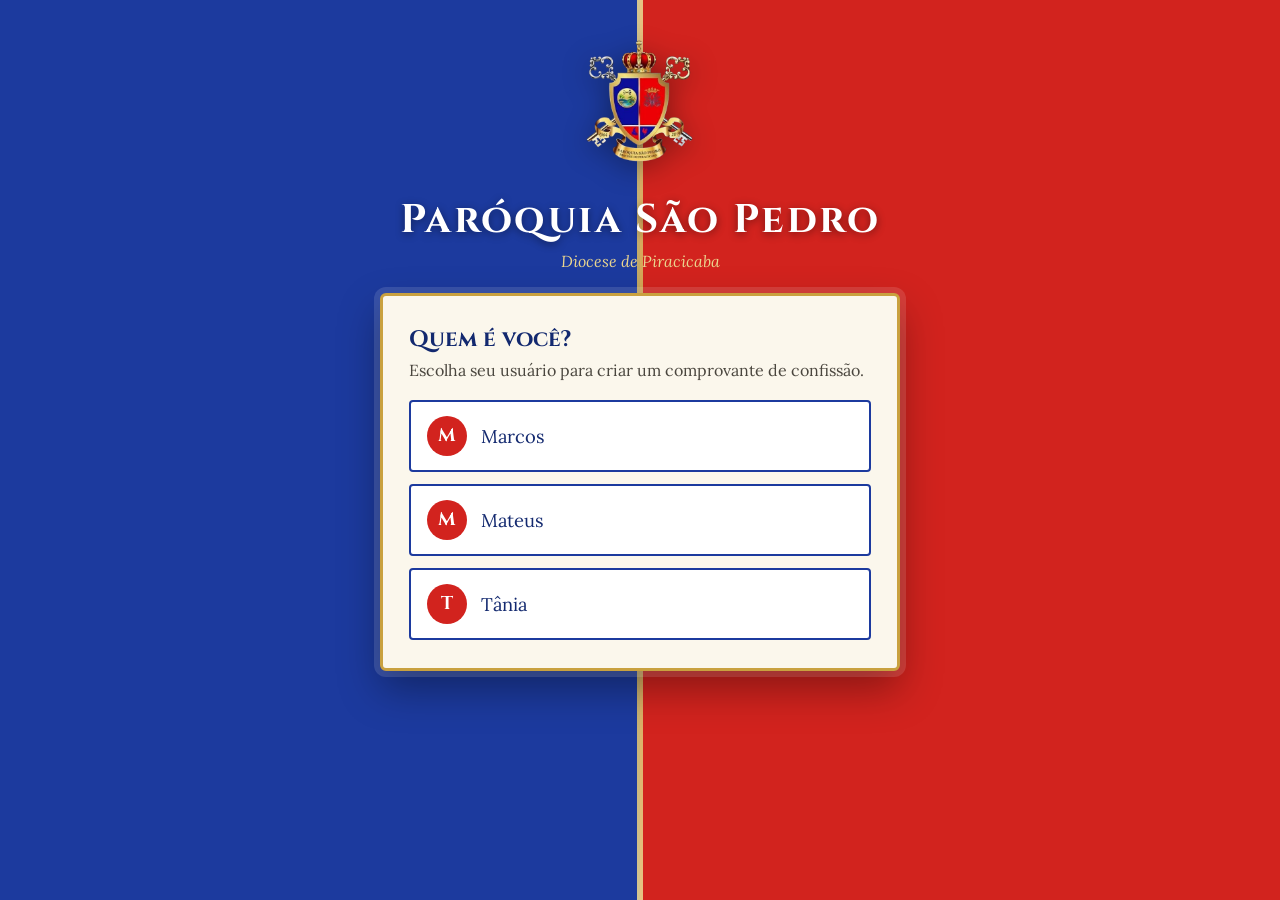
<file: paroquia/index.html>
<!doctype html><html lang="pt-BR"><head><meta charset="utf-8">
<meta name="viewport" content="width=device-width,initial-scale=1">
<title>Paróquia São Pedro · Quem é você?</title>
<link rel="preconnect" href="https://fonts.googleapis.com"><link href="https://fonts.googleapis.com/css2?family=Cinzel:wght@600;700&family=Lora:wght@400;600&display=swap" rel="stylesheet">
<link rel="stylesheet" href="style.css"></head><body>
<header class="topo"><img src="brasao.png" alt="Brasão da Paróquia São Pedro"><h1>Paróquia São Pedro</h1><p>Diocese de Piracicaba</p></header>
<main><section class="cartao">
<h2>Quem é você?</h2><p>Escolha seu usuário para criar um comprovante de confissão.</p>
<div class="usuarios">
<button data-u="Marcos"><span class="inicial">M</span>Marcos</button>
<button data-u="Mateus"><span class="inicial">M</span>Mateus</button>
<button data-u="Tânia"><span class="inicial">T</span>Tânia</button>
</div></section></main>
<script>
document.querySelectorAll('[data-u]').forEach(b=>b.onclick=()=>{
 try{localStorage.setItem('usuario',b.dataset.u)}catch(e){}
 location.href='confissao.html';
});
</script></body></html>
</file>
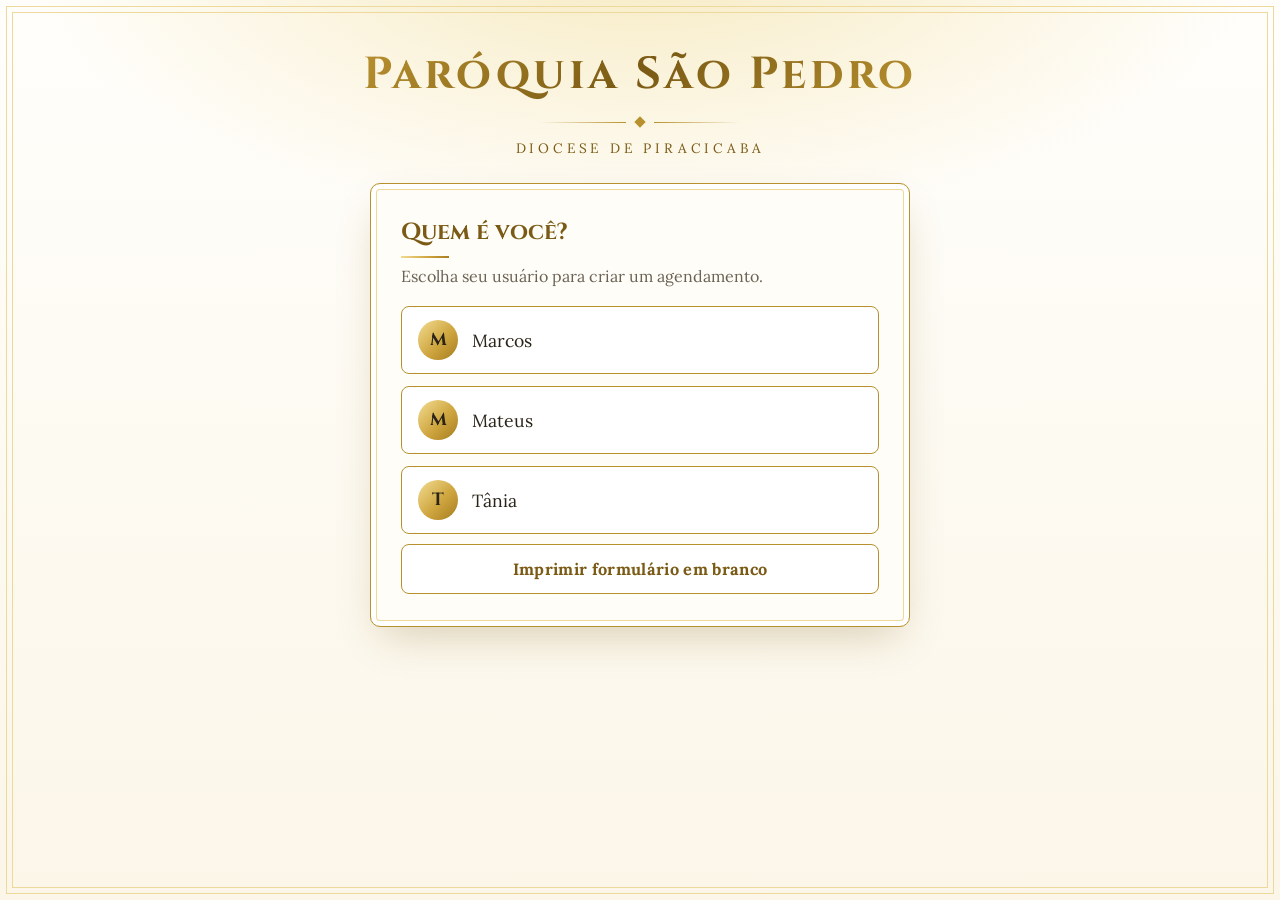
<file: paroquiasp/index.html>
<!doctype html><html lang="pt-BR"><head><meta charset="utf-8">
<meta name="viewport" content="width=device-width,initial-scale=1">
<title>Paróquia São Pedro · Quem é você?</title>
<link rel="preconnect" href="https://fonts.googleapis.com"><link href="https://fonts.googleapis.com/css2?family=Cinzel:wght@600;700&family=Lora:wght@400;600&display=swap" rel="stylesheet">
<link rel="stylesheet" href="style.css"></head><body>
<header class="topo"><h1>Paróquia São Pedro</h1><span class="orn" aria-hidden="true"></span><p>Diocese de Piracicaba</p></header>
<main><section class="cartao">
<h2>Quem é você?</h2><p>Escolha seu usuário para criar um agendamento.</p>
<div class="usuarios">
<button data-u="Marcos"><span class="inicial">M</span>Marcos</button>
<button data-u="Mateus"><span class="inicial">M</span>Mateus</button>
<button data-u="Tânia"><span class="inicial">T</span>Tânia</button>
</div>
<a class="btn sec" href="formulario.html">Imprimir formulário em branco</a></section></main>
<script src="app.js"></script>
<script>
document.querySelectorAll('[data-u]').forEach(b=>b.onclick=()=>{
 try{localStorage.removeItem('agendamento')}catch(e){}
 salvar({usuario:b.dataset.u});
 location.href='dados.html';
});
</script></body></html>
</file>
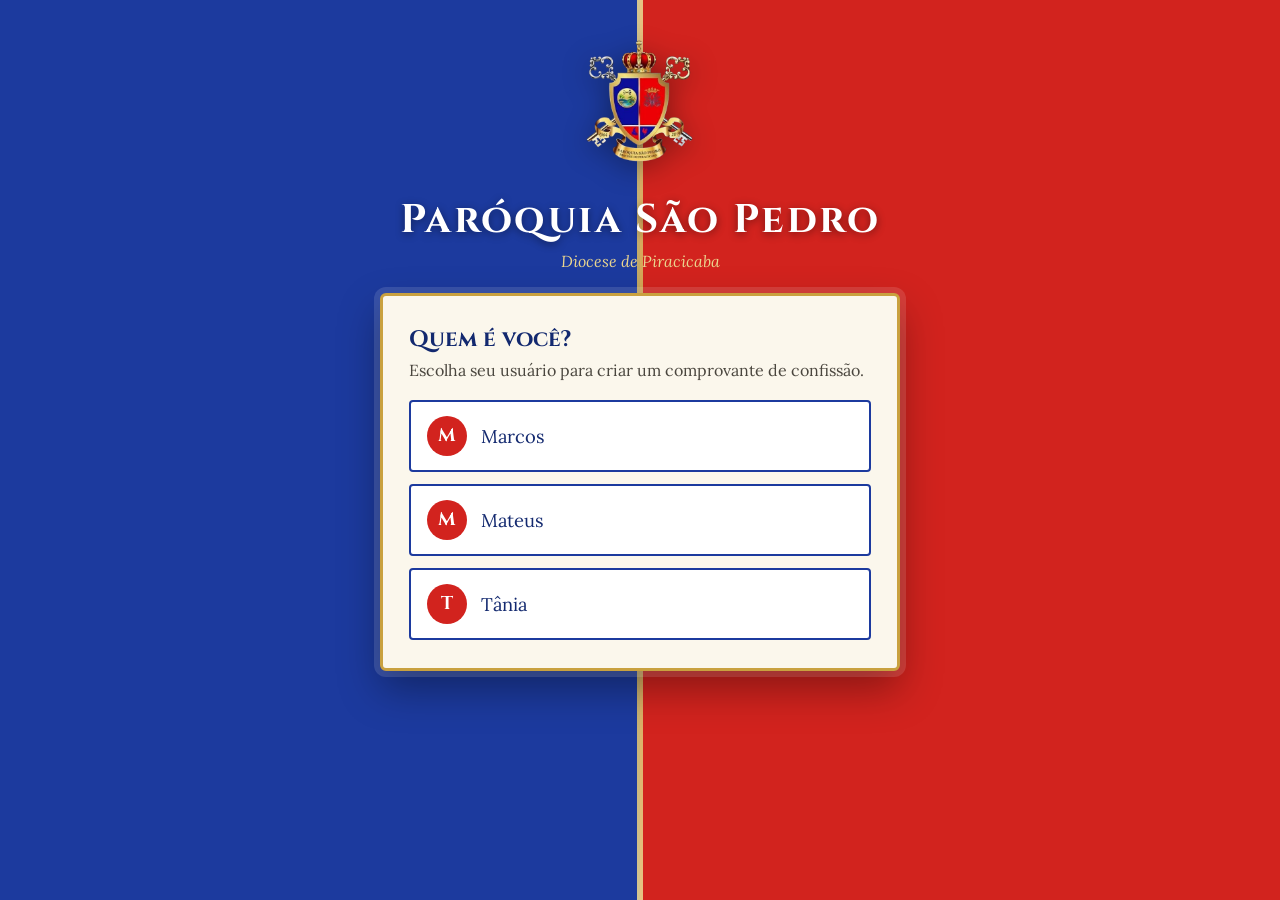
<file: paroquia/comprovante.html>
<!doctype html><html lang="pt-BR"><head><meta charset="utf-8">
<meta name="viewport" content="width=device-width,initial-scale=1">
<title>Comprovante de Confissão</title>
<link rel="preconnect" href="https://fonts.googleapis.com"><link href="https://fonts.googleapis.com/css2?family=Cinzel:wght@600;700&family=Lora:wght@400;600&display=swap" rel="stylesheet">
<link rel="stylesheet" href="style.css"></head><body>
<main>
<div class="barra"><button class="btn" onclick="window.print()">Imprimir comprovante</button><a class="btn sec" href="confissao.html">Nova confissão</a></div>
<article class="folha">
<div class="cab"><img src="brasao.png" alt="Brasão da Paróquia São Pedro"><h1>PARÓQUIA SÃO PEDRO</h1><p>Diocese de Piracicaba</p></div>
<h2>COMPROVANTE DE CONFISSÃO E INFORMAÇÕES</h2>
<div class="dados">
<p><b>Nome:</b> <span id="n"></span></p>
<p><b>Data e Hora:</b> <span id="dh"></span></p>
<p><b>Padre:</b> <span id="p"></span></p>
<p class="criado"><b>Criado por:</b> <span id="c"></span></p>
</div>
<div class="fim">
<div class="assin">Assinatura do secretário</div>
<div class="carimbo">Carimbo de comparecimento</div>
</div>
</article></main>
<script>
let d=null;try{d=JSON.parse(localStorage.getItem('confissao'))}catch(e){}
if(!d){location.replace('confissao.html')}else{
 const [a,m,di]=d.data.split('-');
 n.textContent=d.nome;p.textContent=d.padre;c.textContent=d.criadoPor;
 dh.textContent=di+'/'+m+'/'+a+' às '+d.hora;
 if(new URLSearchParams(location.search).get('imprimir'))setTimeout(()=>window.print(),400);
}
</script></body></html>
</file>
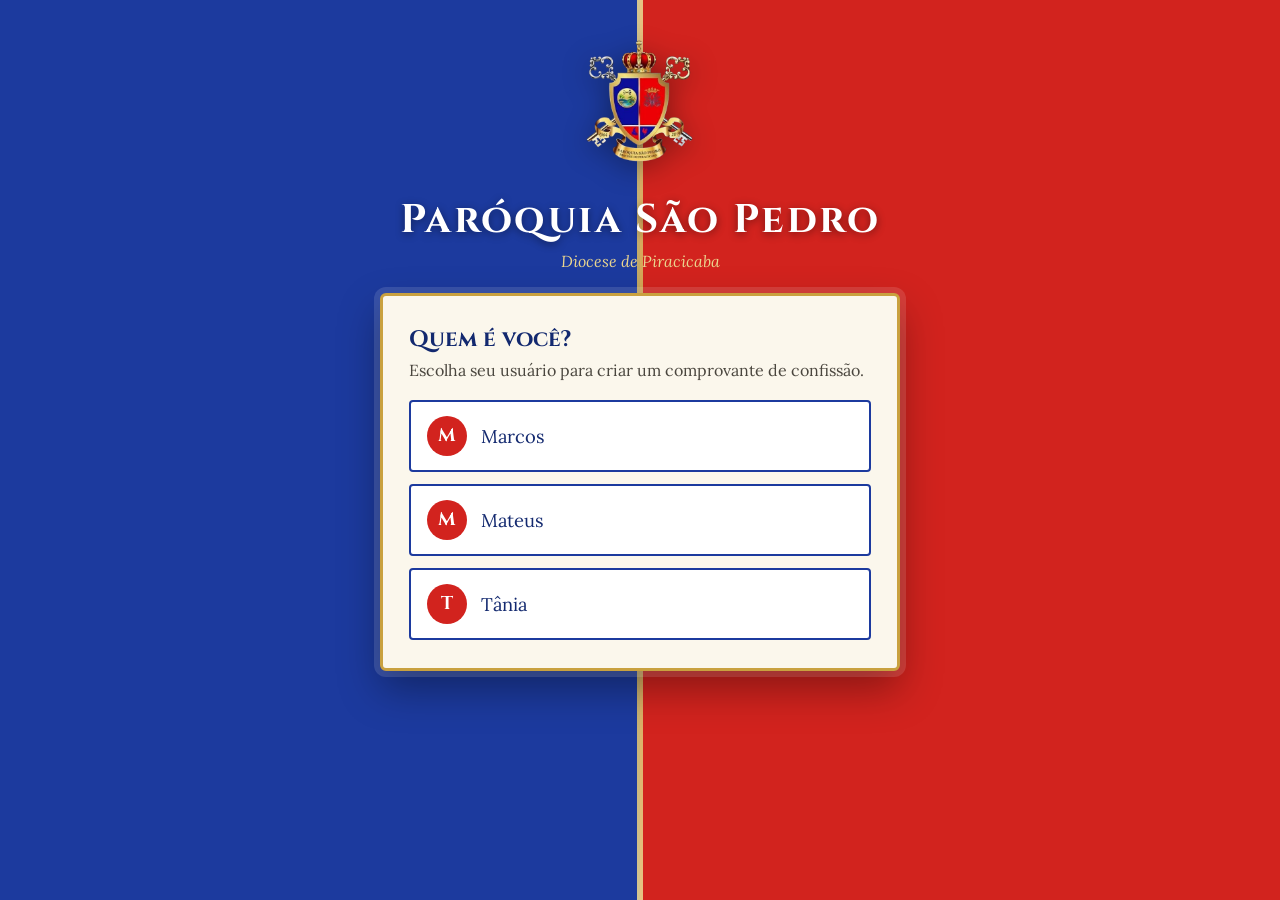
<file: paroquia/confissao.html>
<!doctype html><html lang="pt-BR"><head><meta charset="utf-8">
<meta name="viewport" content="width=device-width,initial-scale=1">
<title>Paróquia São Pedro · Nova confissão</title>
<link rel="preconnect" href="https://fonts.googleapis.com"><link href="https://fonts.googleapis.com/css2?family=Cinzel:wght@600;700&family=Lora:wght@400;600&display=swap" rel="stylesheet">
<link rel="stylesheet" href="style.css"></head><body>
<header class="topo"><img src="brasao.png" alt="Brasão da Paróquia São Pedro"><h1>Paróquia São Pedro</h1><p>Diocese de Piracicaba</p></header>
<main>
<div class="quem"><span>Usuário: <b id="usr"></b></span><a href="index.html">Trocar usuário</a></div>
<form class="cartao" id="f">
<h2>Nova confissão</h2><p>Preencha as informações abaixo.</p>
<label for="nome">Nome da pessoa que irá se confessar</label>
<input id="nome" required autocomplete="off">
<div class="linha">
<div><label for="data">Data</label><input id="data" type="date" required></div>
<div><label for="hora">Horário</label><input id="hora" type="time" required></div>
</div>
<label for="padre">Padre</label>
<input id="padre" required autocomplete="off">
<button class="btn" type="submit">Criar confissão e imprimir</button>
</form></main>
<div class="fundo" id="modal" role="dialog" aria-modal="true" aria-labelledby="mt"><div class="cartao">
<h2 id="mt">Confissão criada!</h2>
<p>Imprima o comprovante de confissão para entregar à pessoa.</p>
<a class="btn" href="comprovante.html?imprimir=1">Imprimir comprovante</a>
<a class="btn sec" href="comprovante.html">Só visualizar</a>
</div></div>
<script>
const u=localStorage.getItem('usuario');
if(!u){location.replace('index.html')}
document.getElementById('usr').textContent=u||'';
document.getElementById('f').onsubmit=e=>{
 e.preventDefault();
 const d={nome:nome.value.trim(),data:data.value,hora:hora.value,padre:padre.value.trim(),criadoPor:u};
 try{localStorage.setItem('confissao',JSON.stringify(d))}catch(err){}
 document.getElementById('modal').classList.add('aberto');
};
</script></body></html>
</file>
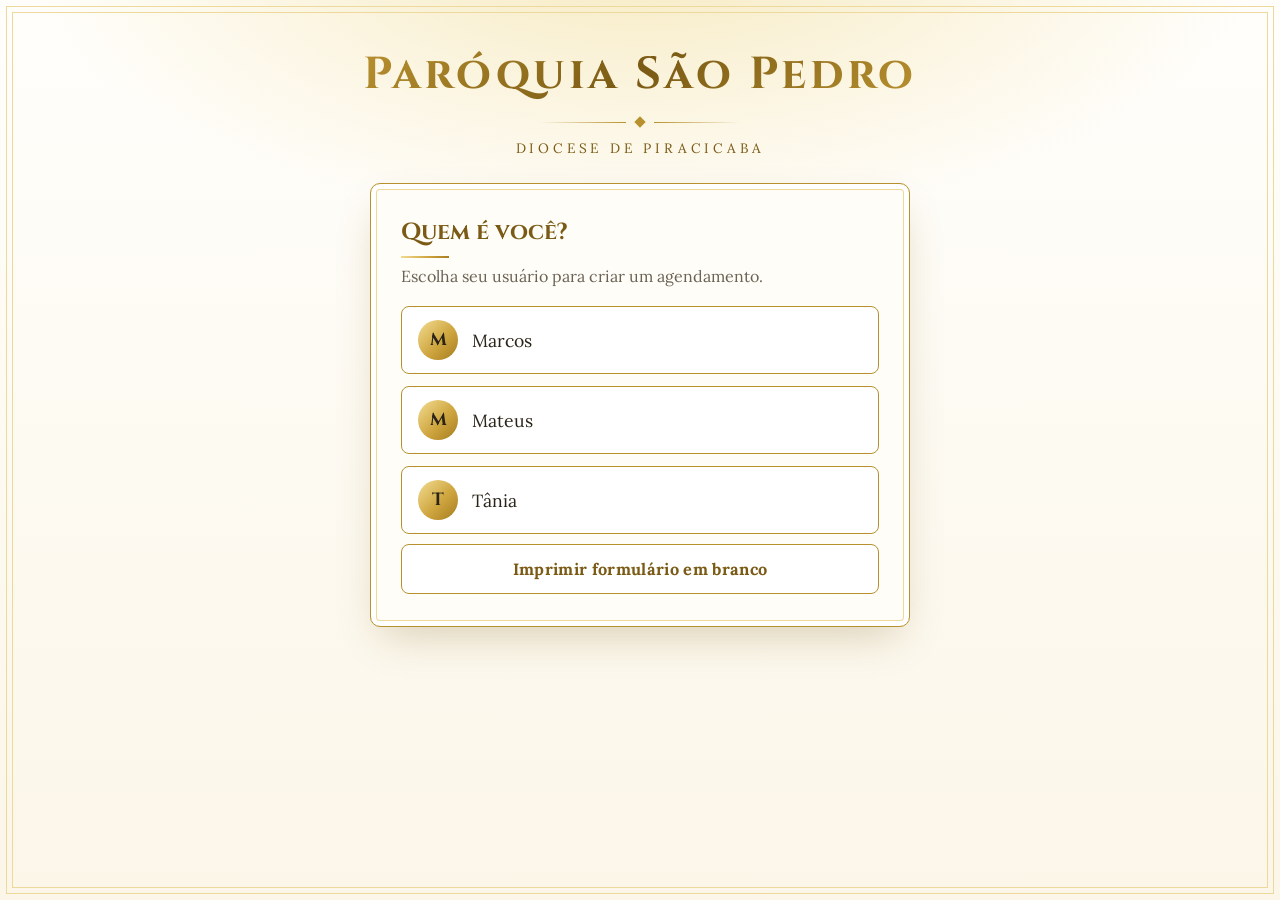
<file: paroquiasp/comprovante.html>
<!doctype html><html lang="pt-BR"><head><meta charset="utf-8">
<meta name="viewport" content="width=device-width,initial-scale=1">
<title>Comprovante de Agendamento</title>
<link rel="preconnect" href="https://fonts.googleapis.com"><link href="https://fonts.googleapis.com/css2?family=Cinzel:wght@600;700&family=Lora:wght@400;600&display=swap" rel="stylesheet">
<link rel="stylesheet" href="style.css"></head><body>
<main>
<div class="barra"><button class="btn" onclick="window.print()">Imprimir comprovante</button><a class="btn sec" href="index.html">Novo agendamento</a></div>
<article class="folha">
<div class="cab"><h1>PARÓQUIA SÃO PEDRO</h1><span class="orn" aria-hidden="true"></span><p>Diocese de Piracicaba</p></div>
<h2 id="tit"></h2>
<div class="dados" id="dados"></div>
<div class="fim">
<div class="assin">Assinatura do secretário</div>
<div class="carimbo">Carimbo de comparecimento</div>
</div>
</article></main>
<script src="app.js"></script>
<script>
const d=exigir('padre','index.html');
const [a,m,di]=(d.data||'--').split('-');
document.getElementById('tit').textContent='COMPROVANTE DE '+(d.tipo||'').toUpperCase()+' E INFORMAÇÕES';
const linhas=[['Nome',d.nome],['Telefone',d.tel],['E-mail',d.email],['Tipo',d.tipo],['Data e Hora',di+'/'+m+'/'+a+' às '+d.hora],['Padre',d.padre],['Setor',d.setor],['Local',d.local],['Assunto',d.assunto],['Motivo',d.motivo]];
const box=document.getElementById('dados');
linhas.forEach(([k,v])=>{const p=document.createElement('p');const b=document.createElement('b');b.textContent=k+':';p.append(b,' ',document.createTextNode(v||''));box.appendChild(p)});
const c=document.createElement('p');c.className='criado';const cb=document.createElement('b');cb.textContent='Criado por:';c.append(cb,' ',document.createTextNode(d.usuario));box.appendChild(c);
if(new URLSearchParams(location.search).get('imprimir'))setTimeout(()=>window.print(),400);
</script></body></html>
</file>
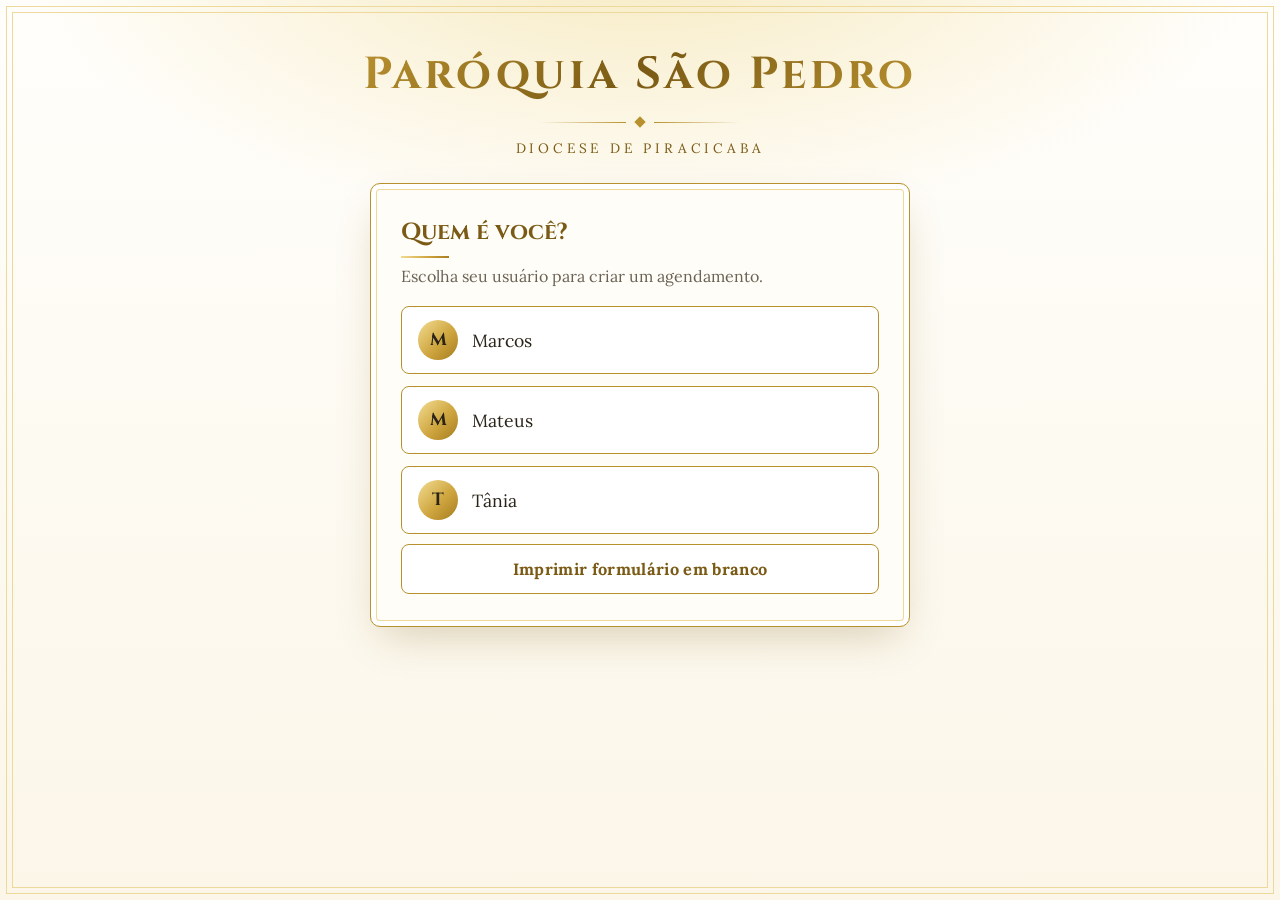
<file: paroquiasp/dados.html>
<!doctype html><html lang="pt-BR"><head><meta charset="utf-8">
<meta name="viewport" content="width=device-width,initial-scale=1">
<title>Paróquia São Pedro · Suas informações</title>
<link rel="preconnect" href="https://fonts.googleapis.com"><link href="https://fonts.googleapis.com/css2?family=Cinzel:wght@600;700&family=Lora:wght@400;600&display=swap" rel="stylesheet">
<link rel="stylesheet" href="style.css"></head><body>
<header class="topo"><h1>Paróquia São Pedro</h1><span class="orn" aria-hidden="true"></span><p>Diocese de Piracicaba</p></header>
<main>
<div class="quem"><span>Usuário: <b id="usr"></b></span><a href="index.html">Trocar usuário</a></div>
<ol class="passos"><li class="ok">Usuário</li><li class="atual">Informações</li><li>Tipo</li><li>Detalhes</li></ol>
<form class="cartao" id="f">
<h2>Suas informações</h2><p>Dados de quem está pedindo o agendamento.</p>
<label for="nome">Nome completo</label><input id="nome" required autocomplete="off">
<div class="linha">
<div><label for="tel">Telefone</label><input id="tel" type="tel" required placeholder="(19) 90000-0000"></div>
<div><label for="email">E-mail</label><input id="email" type="email" required placeholder="nome@email.com"></div>
</div>
<div class="linha">
<div><label for="nasc">Data de nascimento</label><input id="nasc" type="date"></div>
<div><label for="comun">Bairro ou comunidade</label><input id="comun" autocomplete="off"></div>
</div>
<button class="btn" type="submit">Continuar</button>
<a class="btn sec" href="index.html">Voltar</a>
</form></main>
<script src="app.js"></script>
<script>
const d=exigir('usuario','index.html');quem();
['nome','tel','email','nasc','comun'].forEach(k=>{if(d[k])document.getElementById(k).value=d[k]});
document.getElementById('f').onsubmit=e=>{e.preventDefault();
 salvar({nome:nome.value.trim(),tel:tel.value.trim(),email:email.value.trim(),nasc:nasc.value,comun:comun.value.trim()});
 location.href='tipo.html'};
</script></body></html>
</file>
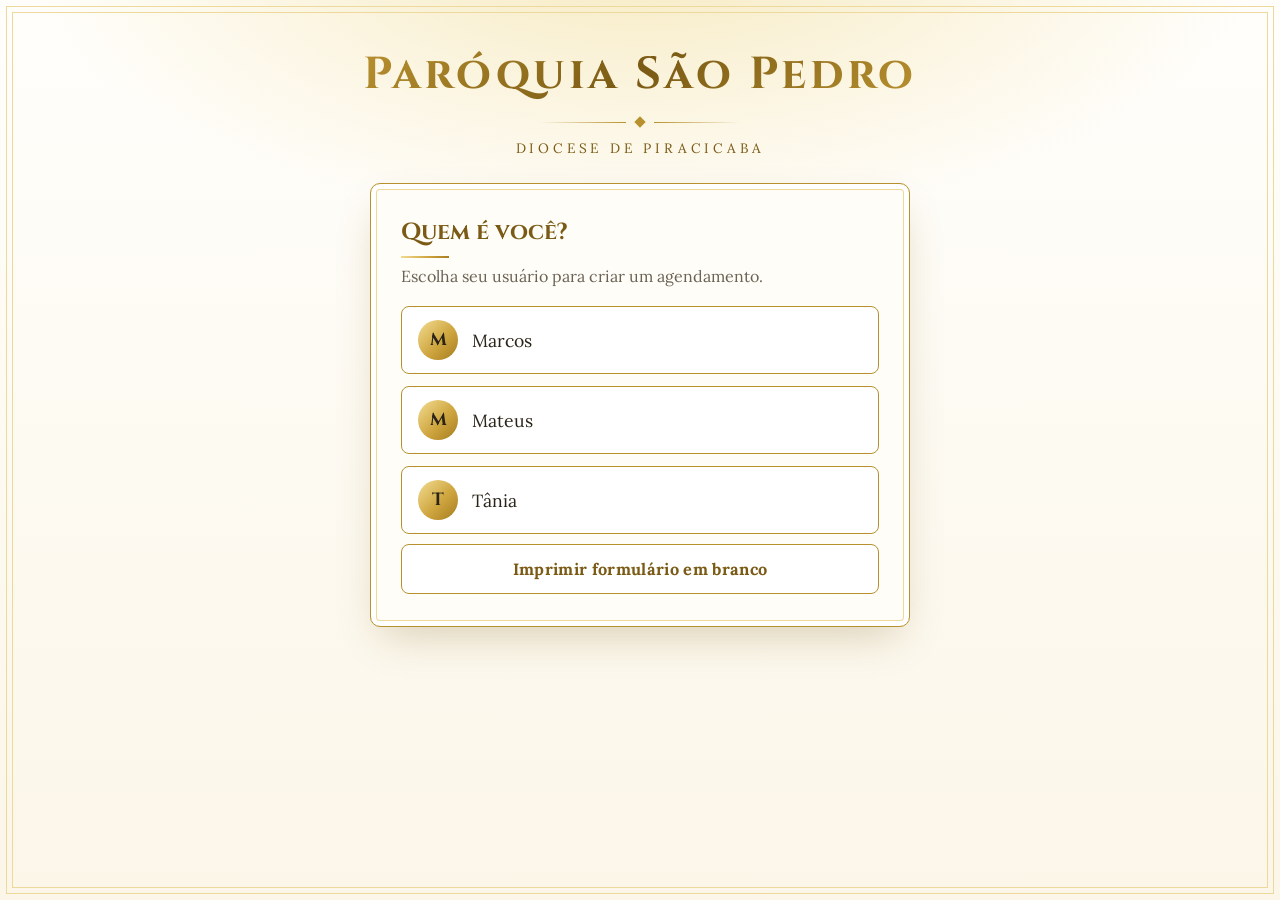
<file: paroquiasp/detalhes.html>
<!doctype html><html lang="pt-BR"><head><meta charset="utf-8">
<meta name="viewport" content="width=device-width,initial-scale=1">
<title>Paróquia São Pedro · Detalhes</title>
<link rel="preconnect" href="https://fonts.googleapis.com"><link href="https://fonts.googleapis.com/css2?family=Cinzel:wght@600;700&family=Lora:wght@400;600&display=swap" rel="stylesheet">
<link rel="stylesheet" href="style.css"></head><body>
<header class="topo"><h1>Paróquia São Pedro</h1><span class="orn" aria-hidden="true"></span><p>Diocese de Piracicaba</p></header>
<main>
<div class="quem"><span>Usuário: <b id="usr"></b></span><a href="index.html">Trocar usuário</a></div>
<ol class="passos"><li class="ok">Usuário</li><li class="ok">Informações</li><li class="ok">Tipo</li><li class="atual">Detalhes</li></ol>
<form class="cartao" id="f">
<h2 id="tit">Detalhes</h2><p>Conte o que você precisa.</p>
<label for="motivo">Motivo</label><textarea id="motivo" rows="3" required></textarea>
<label for="assunto">Assunto</label><input id="assunto" required autocomplete="off">
<div class="linha">
<div><label for="setor">Setor</label><select id="setor" required><option value="">Escolha</option><option>Secretaria paroquial</option><option>Pastoral da Família</option><option>Catequese</option><option>Liturgia</option><option>Pastoral da Juventude</option><option>Pastoral Social</option><option>Outro</option></select></div>
<div><label for="local">Onde quer ser atendido</label><select id="local" required><option value="">Escolha</option><option>Igreja Matriz</option><option>Secretaria paroquial</option><option>Capela da comunidade</option><option>Online (videochamada)</option><option>Visita em casa</option></select></div>
</div>
<label for="padre">Padre</label><input id="padre" required autocomplete="off">
<div class="linha">
<div><label for="data">Data</label><input id="data" type="date" required></div>
<div><label for="hora">Horário</label><input id="hora" type="time" required></div>
</div>
<button class="btn" type="submit">Criar agendamento e imprimir</button>
<a class="btn sec" href="tipo.html">Voltar</a>
</form></main>
<div class="fundo" id="modal" role="dialog" aria-modal="true" aria-labelledby="mt"><div class="cartao">
<h2 id="mt">Agendamento criado!</h2>
<p>Imprima o comprovante para entregar à pessoa.</p>
<a class="btn" href="comprovante.html?imprimir=1">Imprimir comprovante</a>
<a class="btn sec" href="comprovante.html">Só visualizar</a>
</div></div>
<script src="app.js"></script>
<script>
const d=exigir('tipo','tipo.html');quem();
document.getElementById('tit').textContent='Detalhes: '+d.tipo;
['motivo','assunto','setor','local','padre','data','hora'].forEach(k=>{if(d[k])document.getElementById(k).value=d[k]});
document.getElementById('f').onsubmit=e=>{e.preventDefault();
 salvar({motivo:motivo.value.trim(),assunto:assunto.value.trim(),setor:setor.value,local:local.value,padre:padre.value.trim(),data:data.value,hora:hora.value});
 document.getElementById('modal').classList.add('aberto')};
</script></body></html>
</file>
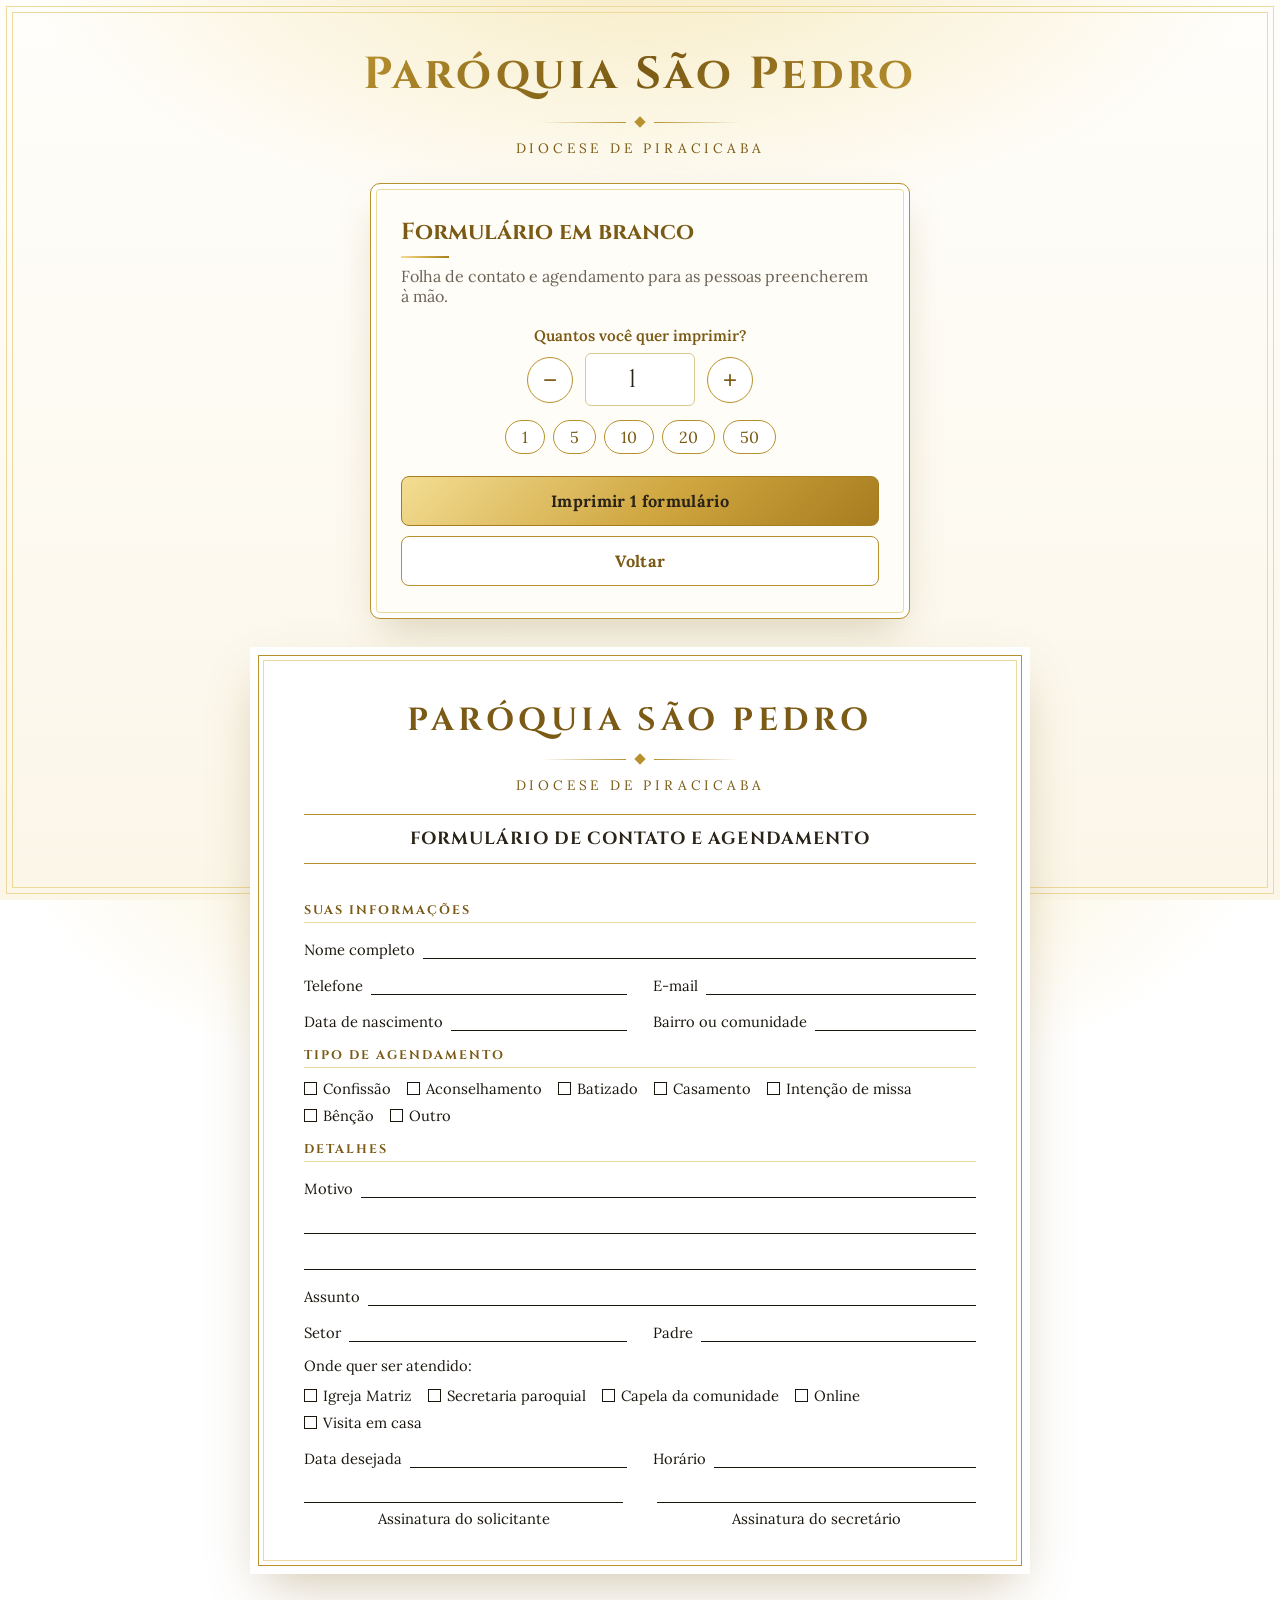
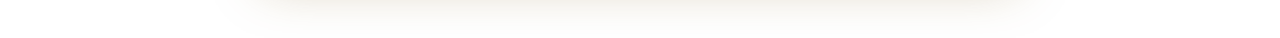
<file: paroquiasp/formulario.html>
<!doctype html><html lang="pt-BR"><head><meta charset="utf-8">
<meta name="viewport" content="width=device-width,initial-scale=1">
<title>Paróquia São Pedro · Formulário em branco</title>
<link rel="preconnect" href="https://fonts.googleapis.com"><link href="https://fonts.googleapis.com/css2?family=Cinzel:wght@600;700&family=Lora:wght@400;600&display=swap" rel="stylesheet">
<link rel="stylesheet" href="style.css"></head><body>
<header class="topo"><h1>Paróquia São Pedro</h1><span class="orn" aria-hidden="true"></span><p>Diocese de Piracicaba</p></header>
<main>
<section class="cartao controle nao-imprimir">
<h2>Formulário em branco</h2>
<p>Folha de contato e agendamento para as pessoas preencherem à mão.</p>
<label for="qtd" class="centro">Quantos você quer imprimir?</label>
<div class="qtd">
<button type="button" id="menos" aria-label="Diminuir quantidade">−</button>
<input id="qtd" type="number" min="1" max="200" value="1" inputmode="numeric">
<button type="button" id="mais" aria-label="Aumentar quantidade">+</button>
</div>
<div class="chips" id="chips"></div>
<button class="btn" type="button" id="imp">Imprimir 1 formulário</button>
<a class="btn sec" href="index.html">Voltar</a>
</section>
<div id="folhas" class="previa"></div>
</main>
<script>
const MAXQ=200;
const L=t=>'<div class="campo"><span>'+t+'</span><i></i></div>';
const V=()=>'<div class="campo"><i></i></div>';
const D=(a,b)=>'<div class="dupla">'+L(a)+L(b)+'</div>';
const C=arr=>'<div class="caixas">'+arr.map(x=>'<span class="cx"><em class="box"></em>'+x+'</span>').join('')+'</div>';
function folha(){return '<article class="folha form">'+
'<div class="cab"><h1>PARÓQUIA SÃO PEDRO</h1><span class="orn"></span><p>Diocese de Piracicaba</p></div>'+
'<h2>FORMULÁRIO DE CONTATO E AGENDAMENTO</h2>'+
'<h3>Suas informações</h3>'+L('Nome completo')+D('Telefone','E-mail')+D('Data de nascimento','Bairro ou comunidade')+
'<h3>Tipo de agendamento</h3>'+C(['Confissão','Aconselhamento','Batizado','Casamento','Intenção de missa','Bênção','Outro'])+
'<h3>Detalhes</h3>'+L('Motivo')+V()+V()+L('Assunto')+D('Setor','Padre')+
'<p class="rot">Onde quer ser atendido:</p>'+C(['Igreja Matriz','Secretaria paroquial','Capela da comunidade','Online','Visita em casa'])+
D('Data desejada','Horário')+
'<div class="fim"><div class="assin">Assinatura do solicitante</div><div class="assin">Assinatura do secretário</div></div>'+
'</article>'}
const qtd=document.getElementById('qtd'),imp=document.getElementById('imp'),box=document.getElementById('folhas');
function q(){let n=parseInt(qtd.value,10);if(!n||n<1)n=1;if(n>MAXQ)n=MAXQ;return n}
function rot(){const n=q();imp.textContent='Imprimir '+n+(n===1?' formulário':' formulários')}
qtd.addEventListener('input',rot);
document.getElementById('menos').onclick=()=>{qtd.value=Math.max(1,q()-1);rot()};
document.getElementById('mais').onclick=()=>{qtd.value=Math.min(MAXQ,q()+1);rot()};
[1,5,10,20,50].forEach(n=>{const b=document.createElement('button');b.type='button';b.textContent=n;b.onclick=()=>{qtd.value=n;rot()};document.getElementById('chips').appendChild(b)});
imp.onclick=()=>{const n=q();qtd.value=n;rot();box.innerHTML=new Array(n).fill(folha()).join('');window.print()};
box.innerHTML=folha();
</script></body></html>
</file>
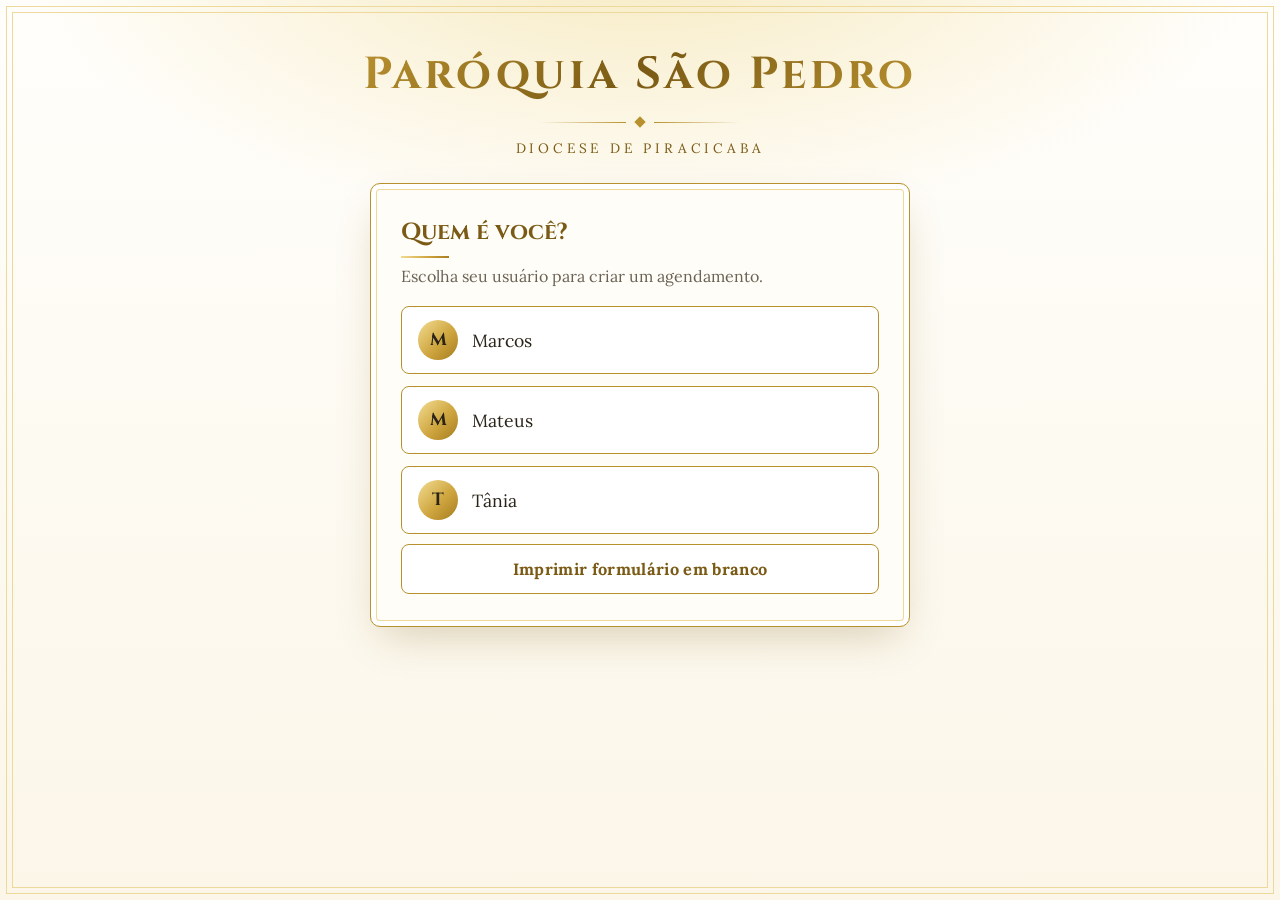
<file: paroquiasp/tipo.html>
<!doctype html><html lang="pt-BR"><head><meta charset="utf-8">
<meta name="viewport" content="width=device-width,initial-scale=1">
<title>Paróquia São Pedro · Tipo de agendamento</title>
<link rel="preconnect" href="https://fonts.googleapis.com"><link href="https://fonts.googleapis.com/css2?family=Cinzel:wght@600;700&family=Lora:wght@400;600&display=swap" rel="stylesheet">
<link rel="stylesheet" href="style.css"></head><body>
<header class="topo"><h1>Paróquia São Pedro</h1><span class="orn" aria-hidden="true"></span><p>Diocese de Piracicaba</p></header>
<main>
<div class="quem"><span>Usuário: <b id="usr"></b></span><a href="index.html">Trocar usuário</a></div>
<ol class="passos"><li class="ok">Usuário</li><li class="ok">Informações</li><li class="atual">Tipo</li><li>Detalhes</li></ol>
<section class="cartao">
<h2>Qual é o tipo de agendamento?</h2><p>Escolha uma opção para continuar.</p>
<div class="usuarios" id="tipos"></div>
<a class="btn sec" href="dados.html">Voltar</a>
</section></main>
<script src="app.js"></script>
<script>
exigir('nome','dados.html');quem();
const tipos=[['Confissão','C'],['Aconselhamento','A'],['Batizado','B'],['Casamento','M'],['Intenção de missa','I'],['Bênção','N'],['Outro','O']];
const box=document.getElementById('tipos');
tipos.forEach(([t,i])=>{const b=document.createElement('button');b.type='button';
 b.innerHTML='<span class="inicial">'+i+'</span>'+t;
 b.onclick=()=>{salvar({tipo:t});location.href='detalhes.html'};box.appendChild(b)});
</script></body></html>
</file>
<file: paroquia/style.css>
:root{--azul:#1c3a9e;--azul-esc:#13296f;--verm:#d2231e;--verm-esc:#9d1511;--ouro:#c9a13f;--ouro-cl:#ead58f;--papel:#fbf7ec;--tinta:#1d1b18}
*{box-sizing:border-box}
html{height:100%}
body{margin:0;min-height:100%;font-family:'Lora',Georgia,serif;color:var(--tinta);
 background:linear-gradient(90deg,var(--azul) 0 50%,var(--verm) 50% 100%) fixed;
 display:flex;flex-direction:column;align-items:center;padding:32px 16px 48px}
body::before{content:"";position:fixed;left:calc(50% - 3px);top:0;bottom:0;width:6px;background:linear-gradient(var(--ouro-cl),var(--ouro),var(--ouro-cl));opacity:.9;z-index:0}
main,header.topo{position:relative;z-index:1;width:100%}
header.topo{display:flex;flex-direction:column;align-items:center;text-align:center;color:#fff;margin-bottom:22px}
header.topo img{width:150px;height:auto;filter:drop-shadow(0 6px 14px rgba(0,0,0,.4))}
header.topo h1{font-family:'Cinzel',Georgia,serif;font-size:clamp(1.6rem,5vw,2.5rem);letter-spacing:.06em;margin:10px 0 0;text-shadow:0 2px 8px rgba(0,0,0,.45)}
header.topo p{margin:4px 0 0;font-style:italic;color:var(--ouro-cl)}
.cartao{max-width:520px;margin:0 auto;background:var(--papel);border:3px solid var(--ouro);border-radius:6px;padding:28px 26px;box-shadow:0 0 0 6px rgba(255,255,255,.12),0 18px 40px rgba(0,0,0,.35)}
.cartao h2{font-family:'Cinzel',Georgia,serif;margin:0 0 6px;font-size:1.4rem;color:var(--azul-esc)}
.cartao>p{margin:0 0 20px;color:#4a463e}
.usuarios{display:grid;gap:12px}
.usuarios button{font:inherit;font-size:1.15rem;display:flex;align-items:center;gap:14px;width:100%;padding:14px 16px;background:#fff;border:2px solid var(--azul);border-radius:4px;cursor:pointer;color:var(--azul-esc);text-align:left}
.usuarios button:hover,.usuarios button:focus-visible{background:var(--azul);color:#fff;outline:3px solid var(--ouro);outline-offset:2px}
.inicial{flex:none;width:40px;height:40px;border-radius:50%;background:var(--verm);color:#fff;display:grid;place-items:center;font-family:'Cinzel',Georgia,serif;font-weight:700}
label{display:block;font-weight:600;margin:16px 0 6px;color:var(--azul-esc)}
input{font:inherit;width:100%;padding:11px 12px;border:2px solid #b9b19b;border-radius:4px;background:#fff}
input:focus-visible{outline:3px solid var(--ouro);border-color:var(--azul)}
.linha{display:grid;grid-template-columns:1fr 1fr;gap:12px}
.btn{font:inherit;font-weight:700;display:inline-block;margin-top:22px;padding:14px 20px;border:0;border-radius:4px;background:var(--verm);color:#fff;cursor:pointer;text-decoration:none;text-align:center;width:100%;font-size:1.05rem}
.btn:hover{background:var(--verm-esc)}
.btn:focus-visible{outline:3px solid var(--ouro);outline-offset:2px}
.btn.sec{background:transparent;color:var(--azul-esc);border:2px solid var(--azul);margin-top:12px}
.btn.sec:hover{background:var(--azul);color:#fff}
.quem{display:flex;justify-content:space-between;align-items:center;gap:10px;padding:10px 14px;margin:0 auto 16px;max-width:520px;background:rgba(0,0,0,.35);color:#fff;border-radius:4px}
.quem a{color:var(--ouro-cl)}
.fundo{position:fixed;inset:0;background:rgba(10,15,40,.7);display:none;place-items:center;padding:16px;z-index:5}
.fundo.aberto{display:grid}
.fundo .cartao{text-align:center}
@media print{@page{size:A4;margin:14mm}}
/* comprovante */
.barra{max-width:760px;margin:0 auto 16px;display:flex;gap:12px}
.barra .btn{margin:0}
.folha{max-width:760px;width:100%;margin:0 auto;background:#fff;color:#000;border:2px solid #000;padding:34px 40px;min-height:900px;display:flex;flex-direction:column;position:relative;z-index:1}
.folha img{width:130px;filter:grayscale(1) contrast(1.15)}
.cab{text-align:center;border-bottom:3px double #000;padding-bottom:16px}
.cab h1{font-family:'Cinzel',Georgia,serif;margin:8px 0 0;font-size:1.8rem;letter-spacing:.08em}
.cab p{margin:2px 0 0;font-style:italic;font-size:1.1rem}
.folha h2{text-align:center;font-family:'Cinzel',Georgia,serif;font-size:1.25rem;margin:34px 0 26px;letter-spacing:.04em}
.dados p{margin:0 0 18px;font-size:1.15rem;border-bottom:1px dotted #000;padding-bottom:6px}
.dados b{display:inline-block;min-width:130px}
.criado{margin-top:6px;font-size:.95rem}
.fim{margin-top:auto;display:grid;grid-template-columns:1fr 200px;gap:30px;align-items:end;padding-top:50px}
.assin{border-top:1.5px solid #000;text-align:center;padding-top:6px}
.carimbo{border:2px dashed #000;height:130px;display:grid;place-items:end center;padding-bottom:6px;font-size:.9rem;text-align:center}
@media print{
 body{background:#fff;padding:0;display:block}
 body::before,.barra,header.topo{display:none}
 .folha{border:2px solid #000;max-width:none;min-height:265mm;padding:10mm 14mm}
}
</file>
<file: paroquiasp/style.css>
:root{--ouro:#b8912f;--ouro-cl:#ecd99b;--ouro-esc:#7a5a14;--grad:linear-gradient(135deg,#f3dd93,#cfa63f 55%,#a67c1f);--papel:#fffdf8;--tinta:#2a2418;--suave:#6b6254}
*{box-sizing:border-box}
html{height:100%}
body{margin:0;min-height:100%;font-family:'Lora',Georgia,serif;color:var(--tinta);
 background:radial-gradient(900px 420px at 50% -8%,#f6e9bd 0,transparent 70%),linear-gradient(#fffefb,#fbf6e8) fixed;
 display:flex;flex-direction:column;align-items:center;padding:44px 16px 64px}
body::before{content:"";position:fixed;inset:12px;border:1px solid var(--ouro-cl);outline:1px solid var(--ouro-cl);outline-offset:5px;pointer-events:none}
main{width:100%}
header.topo{text-align:center;margin-bottom:26px}
header.topo h1{font-family:'Cinzel',Georgia,serif;font-size:clamp(1.8rem,6vw,2.8rem);letter-spacing:.08em;margin:0;color:var(--ouro-esc);
 background:linear-gradient(135deg,#b8912f,#7a5a14 50%,#b8912f);-webkit-background-clip:text;background-clip:text;-webkit-text-fill-color:transparent}
header.topo p,.cab p{margin:0;font-size:.85rem;letter-spacing:.28em;text-transform:uppercase;color:var(--ouro-esc)}
.orn{display:block;position:relative;width:200px;height:14px;margin:10px auto;
 background:linear-gradient(90deg,transparent,var(--ouro)) left center/43% 1px no-repeat,linear-gradient(90deg,var(--ouro),transparent) right center/43% 1px no-repeat}
.orn::after{content:"";position:absolute;left:50%;top:50%;width:8px;height:8px;background:var(--ouro);transform:translate(-50%,-50%) rotate(45deg)}
@keyframes subir{from{opacity:0;transform:translateY(10px)}to{opacity:1;transform:none}}
.cartao{max-width:540px;width:100%;margin:0 auto;background:var(--papel);border:1px solid var(--ouro);border-radius:10px;padding:32px 30px;animation:subir .5s ease both;
 box-shadow:inset 0 0 0 5px #fff,inset 0 0 0 6px var(--ouro-cl),0 18px 40px -12px rgba(122,90,20,.28)}
@media(prefers-reduced-motion:reduce){.cartao{animation:none}}
.cartao h2{font-family:'Cinzel',Georgia,serif;margin:0 0 8px;font-size:1.45rem;color:var(--ouro-esc)}
.cartao h2::after{content:"";display:block;width:48px;height:2px;background:var(--grad);margin-top:8px}
.cartao>p{margin:0 0 20px;color:var(--suave)}
.centro{text-align:center}
.usuarios{display:grid;gap:12px}
.usuarios button{font:inherit;font-size:1.1rem;display:flex;align-items:center;gap:14px;width:100%;padding:13px 16px;background:#fff;border:1px solid var(--ouro);border-radius:8px;cursor:pointer;color:var(--tinta);text-align:left;transition:background .2s,box-shadow .2s}
.usuarios button:hover,.usuarios button:focus-visible{background:#fbf3d9;box-shadow:0 4px 14px -6px rgba(122,90,20,.5);outline:2px solid var(--ouro);outline-offset:2px}
.inicial{flex:none;width:40px;height:40px;border-radius:50%;background:var(--grad);color:#2a2418;display:grid;place-items:center;font-family:'Cinzel',Georgia,serif;font-weight:700}
label{display:block;font-weight:600;margin:16px 0 6px;color:var(--ouro-esc);font-size:.95rem}
input,textarea,select{font:inherit;width:100%;padding:11px 12px;border:1px solid #d9c98f;border-radius:6px;background:#fff;color:var(--tinta)}
textarea{resize:vertical}
input:focus-visible,textarea:focus-visible,select:focus-visible{outline:2px solid var(--ouro);border-color:var(--ouro)}
.linha{display:grid;grid-template-columns:1fr 1fr;gap:12px}
@media(max-width:520px){.linha{grid-template-columns:1fr}}
.btn{font:inherit;font-weight:700;display:block;margin-top:22px;padding:14px 20px;border:1px solid #a67c1f;border-radius:8px;background:var(--grad);color:#2a2418;cursor:pointer;text-decoration:none;text-align:center;width:100%;font-size:1.02rem;letter-spacing:.02em;transition:filter .2s}
.btn:hover{filter:brightness(1.06)}
.btn:focus-visible{outline:2px solid var(--ouro-esc);outline-offset:2px}
.btn.sec{background:#fff;color:var(--ouro-esc);border-color:var(--ouro);margin-top:10px}
.btn.sec:hover{background:#fbf3d9;filter:none}
.quem{display:flex;justify-content:space-between;align-items:center;gap:10px;padding:10px 18px;margin:0 auto 16px;max-width:540px;background:#fff;border:1px solid var(--ouro-cl);border-radius:999px;font-size:.95rem;color:var(--suave)}
.quem b,.quem a{color:var(--ouro-esc)}.quem a{font-weight:600}
.passos{list-style:none;display:flex;gap:8px;justify-content:center;flex-wrap:wrap;margin:0 auto 18px;padding:0;max-width:540px;counter-reset:p}
.passos li{counter-increment:p;font-size:.82rem;color:var(--suave);background:#fff;border:1px solid var(--ouro-cl);padding:5px 12px;border-radius:99px}
.passos li::before{content:counter(p) ". "}
.passos li.ok{background:var(--grad);border-color:#a67c1f;color:#2a2418}
.passos li.atual{border:2px solid var(--ouro);color:var(--ouro-esc);font-weight:700}
.cartao .btn+.btn{margin-top:10px}
.fundo{position:fixed;inset:0;background:rgba(42,36,24,.55);display:none;place-items:center;padding:16px;z-index:5}
.fundo.aberto{display:grid}
.fundo .cartao{text-align:center}
.fundo .cartao h2::after{margin-left:auto;margin-right:auto}
.barra{max-width:780px;margin:0 auto 18px;display:flex;gap:12px}
.barra .btn{margin:0}
/* quantidade */
.qtd{display:flex;align-items:center;justify-content:center;gap:12px;margin:8px 0 14px}
.qtd button{width:46px;height:46px;border-radius:50%;border:1px solid var(--ouro);background:#fff;color:var(--ouro-esc);font-size:1.5rem;line-height:1;cursor:pointer}
.qtd button:hover{background:#fbf3d9}
.qtd input{width:110px;text-align:center;font-size:1.6rem;font-family:'Cinzel',Georgia,serif;padding:8px}
.chips{display:flex;gap:8px;justify-content:center;flex-wrap:wrap}
.chips button{font:inherit;padding:6px 16px;border-radius:99px;border:1px solid var(--ouro);background:#fff;color:var(--ouro-esc);cursor:pointer}
.chips button:hover{background:#fbf3d9}
.previa{margin-top:28px}
/* folha (comprovante e formulário) */
.folha{max-width:780px;width:100%;margin:0 auto;background:#fff;color:#1a160e;padding:46px 54px;min-height:980px;display:flex;flex-direction:column;position:relative;
 box-shadow:inset 0 0 0 8px #fff,inset 0 0 0 9px var(--ouro),inset 0 0 0 13px #fff,inset 0 0 0 14px var(--ouro-cl),0 22px 50px -14px rgba(122,90,20,.35)}
.folha.form{min-height:0}
#folhas .folha:not(:first-child){display:none}
.cab{text-align:center;padding-top:6px}
.cab h1{font-family:'Cinzel',Georgia,serif;font-size:2rem;letter-spacing:.14em;margin:0;color:var(--ouro-esc)}
.folha h2{text-align:center;font-family:'Cinzel',Georgia,serif;font-size:1.1rem;letter-spacing:.06em;margin:20px 0 22px;padding:12px 8px;border-top:1px solid var(--ouro);border-bottom:1px solid var(--ouro);color:var(--tinta)}
.folha h3{font-family:'Cinzel',Georgia,serif;font-size:.78rem;letter-spacing:.16em;text-transform:uppercase;color:var(--ouro-esc);margin:16px 0 0;padding-bottom:3px;border-bottom:1px solid var(--ouro-cl)}
.dados p{display:grid;grid-template-columns:150px 1fr;gap:12px;margin:0;padding:11px 0;border-bottom:1px dotted var(--ouro);font-size:1.05rem;white-space:pre-wrap}
.dados b{font-family:'Cinzel',Georgia,serif;font-size:.76rem;letter-spacing:.1em;text-transform:uppercase;color:var(--ouro-esc);padding-top:4px;font-weight:600}
.dados .criado{border-bottom:0;font-size:.95rem}
.fim{margin-top:auto;display:grid;grid-template-columns:1fr 210px;gap:34px;align-items:end;padding-top:56px}
.assin{border-top:1px solid #1a160e;text-align:center;padding-top:6px;font-size:.92rem}
.carimbo{border:2px dashed var(--ouro-esc);height:130px;display:grid;place-items:end center;padding-bottom:8px;font-size:.88rem;text-align:center}
/* formulário em branco */
.form .fim{grid-template-columns:1fr 1fr;padding-top:34px}
.campo{display:flex;align-items:flex-end;gap:8px;margin-top:14px;min-height:22px;font-size:.92rem}
.campo span{white-space:nowrap}
.campo i{flex:1;border-bottom:1px solid #1a160e;height:1px;min-width:20px}
.dupla{display:grid;grid-template-columns:1fr 1fr;gap:0 26px}
.caixas{display:flex;flex-wrap:wrap;gap:8px 16px;margin-top:11px;font-size:.92rem}
.cx{display:inline-flex;align-items:center;gap:6px}
.box{display:inline-block;width:13px;height:13px;border:1.5px solid #1a160e}
.rot{margin:14px 0 0;font-size:.92rem}
@media(max-width:620px){.folha{padding:30px 22px;min-height:0}.dados p{grid-template-columns:1fr;gap:2px}.fim{grid-template-columns:1fr}.dupla{grid-template-columns:1fr}}
@media print{
 @page{size:A4;margin:12mm}
 *{-webkit-print-color-adjust:exact;print-color-adjust:exact}
 body{background:#fff;padding:0;display:block}
 body::before,.barra,header.topo,.nao-imprimir{display:none!important}
 .folha{--ouro:#000;--ouro-cl:#000;--ouro-esc:#000;max-width:none;width:auto;margin:0;min-height:268mm;padding:12mm 14mm;animation:none;
  box-shadow:inset 0 0 0 2mm #fff,inset 0 0 0 2.3mm #000,inset 0 0 0 3.6mm #fff,inset 0 0 0 3.9mm #000;break-after:page;page-break-after:always}
 #folhas .folha,#folhas .folha:not(:first-child){display:flex!important}
 .folha:last-child{break-after:auto;page-break-after:auto}
 .cab h1{color:#000}
 .carimbo{border-color:#000}
}
</file>
